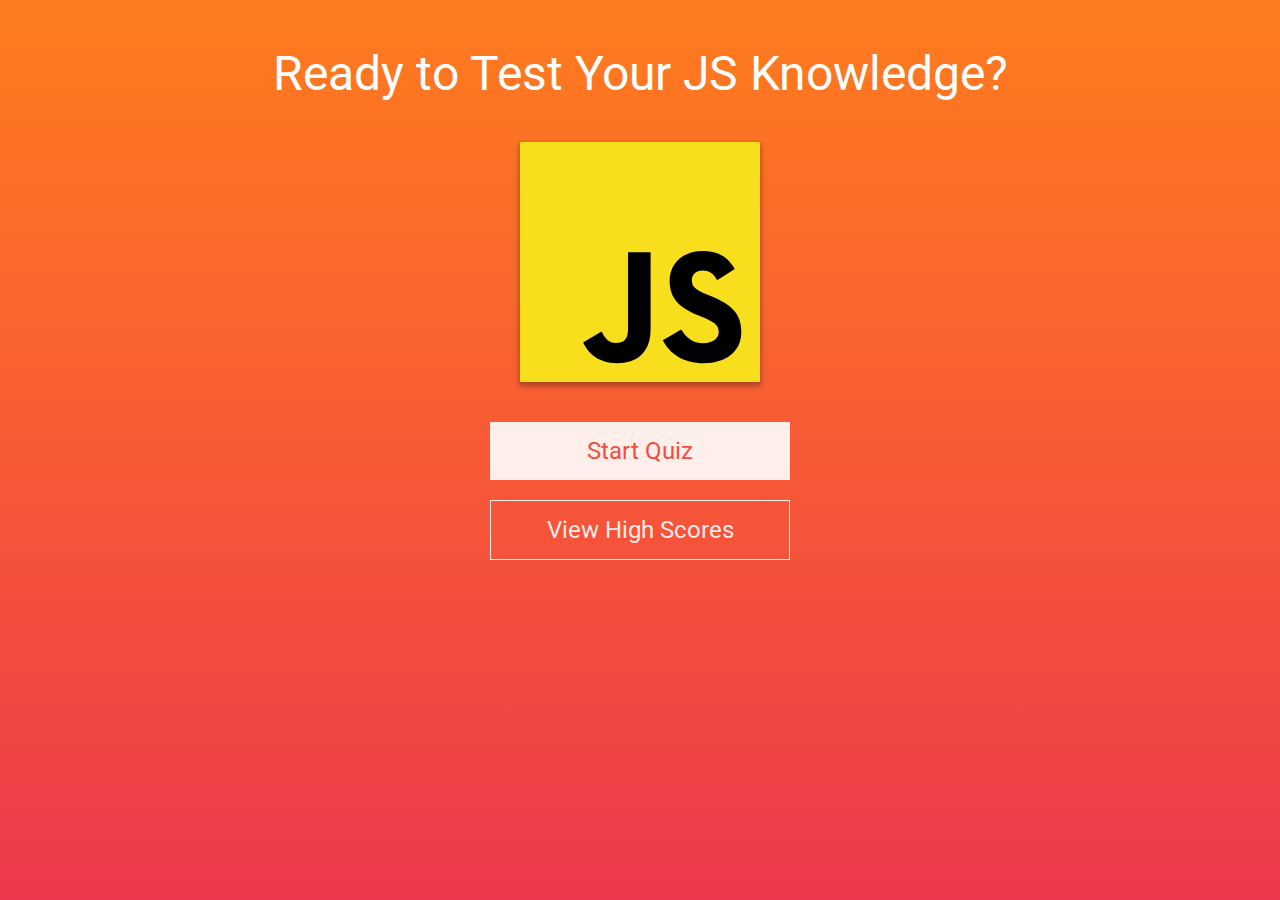
<file: index.html>
<!DOCTYPE html>
<html lang="en">
  <head>
    <meta charset="UTF-8" />
    <meta name="viewport" content="width=device-width, initial-scale=1.0" />
    <title>JS Quiz Homepage</title>
    <link rel="stylesheet" href="assets/index.css" />
  </head>
  <body>
    <div class="wrapper">
      <h1>Ready to Test Your JS Knowledge?</h1>
      <img id="jsIcon" src="assets/images/js-icon.svg" alt="Javascript Logo" />
      <a href="quiz.html"><div class="btn btn-main">Start Quiz</div></a>
      <a href="score.html"
        ><div class="btn btn-secondary">View High Scores</div></a
      >
    </div>
  </body>
</html>
</file>
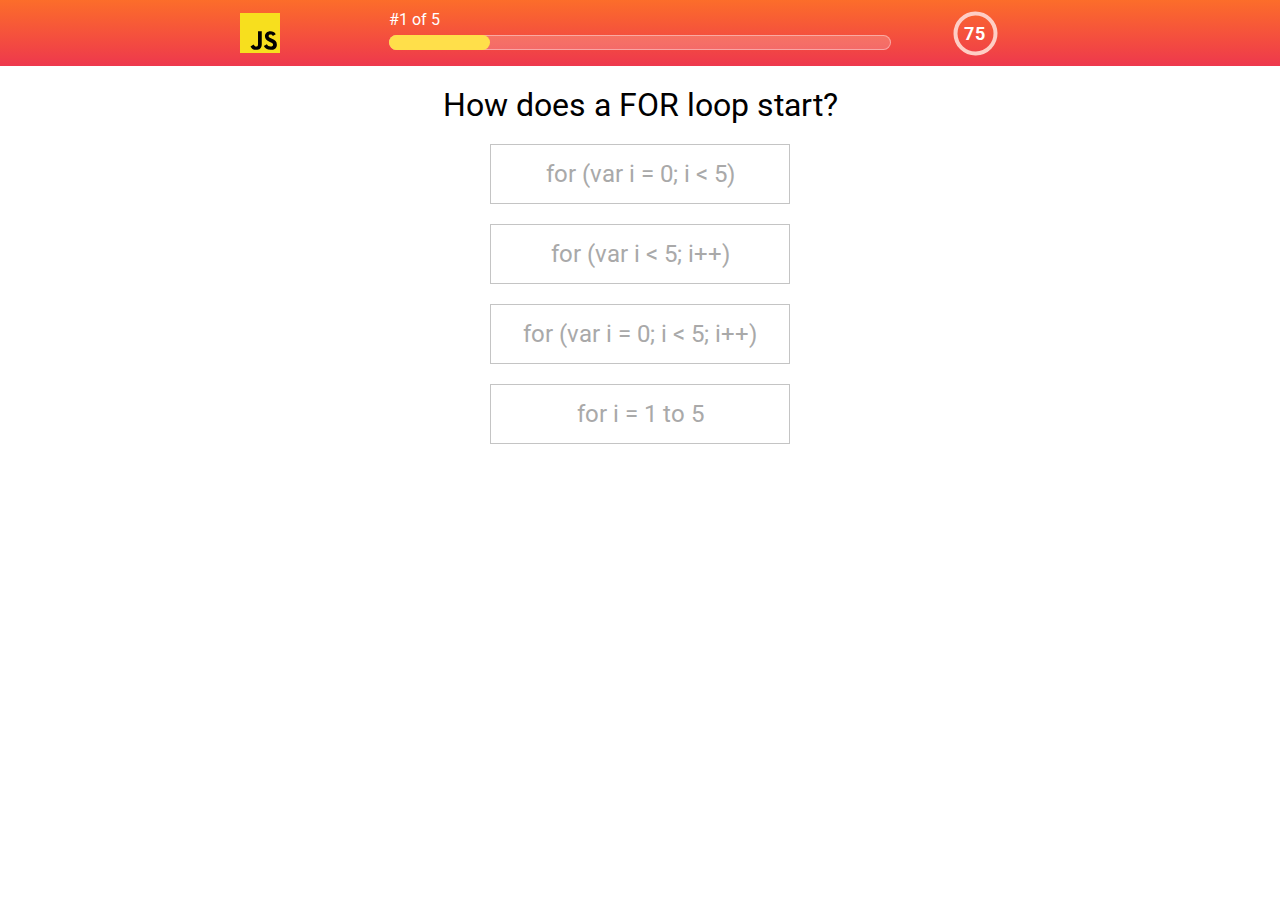
<file: quiz.html>
<!DOCTYPE html>
<html lang="en">
  <head>
    <meta charset="UTF-8" />
    <meta name="viewport" content="width=device-width, initial-scale=1.0" />
    <title>JS Quiz</title>
    <link rel="stylesheet" href="assets/style.css" />
  </head>
  <body>
    <div class="topUI">
      <div class="wrapper">
        <div class="left">
          <img
            id="jsIcon"
            src="assets/images/js-icon.svg"
            alt="Javascript Logo"
          />
        </div>
        <div class="center">
          <p>#<span id="questionCounter">1</span> of 5</p>
          <div id="progressBarFill"></div>
          <div id="progressBarShell"></div>
        </div>
        <div class="right">
          <span id="timer">75</span>
          <svg>
            <circle id="timerCircle" cx="20" cy="20" r="20"></circle>
          </svg>
        </div>
      </div>
    </div>
    <div class="wrapper">
      <h1 id="quizQuestion"></h1>
      <div id="answers">
        <div id="answer-1" class="btn"></div>
        <div id="answer-2" class="btn"></div>
        <div id="answer-3" class="btn"></div>
        <div id="answer-4" class="btn"></div>
      </div>
      <div id="correctSlider">
        <img src="assets/images/tick.svg" alt="Tick mark" />
        <h3>Correct!</h3>
      </div>
      <div id="incorrectSlider">
        <img src="assets/images/cross.svg" alt="Cross mark" />
        <h3>Incorrect!</h3>
      </div>
      <div id="gameOverSlider">
        <h3>All Done!</h3>
        <p>Your final score is:</p>
        <p id="finalScore"></p>
        <form id="submitScore" action="score.html">
          <input type="text" placeholder="Enter Your Initials" />
          <input class="btn" type="submit" value="Submit" />
        </form>
      </div>
    </div>
    <script src="assets/quiz.js"></script>
  </body>
</html>
</file>
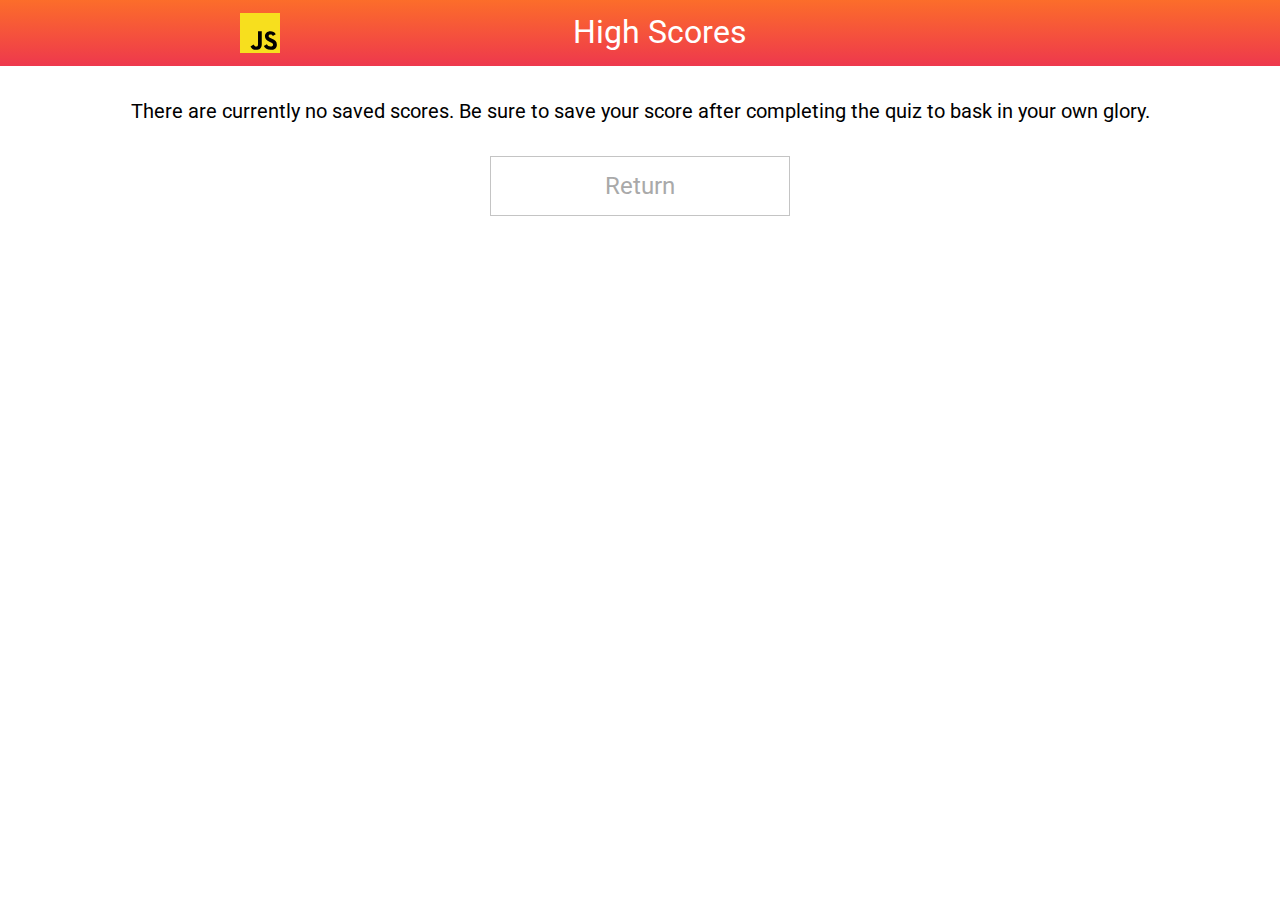
<file: score.html>
<!DOCTYPE html>
<html lang="en">
  <head>
    <meta charset="UTF-8" />
    <meta name="viewport" content="width=device-width, initial-scale=1.0" />
    <title>JS Quiz Leaderboard</title>
    <link rel="stylesheet" href="assets/style.css" />
  </head>
  <body>
    <div class="topUI">
      <div class="wrapper">
        <div class="left">
          <a href="index.html"
            ><img
              id="jsIcon"
              src="assets/images/js-icon.svg"
              alt="Javascript Logo"
          /></a>
        </div>
        <div class="center">
          <h1>High Scores</h1>
        </div>
      </div>
    </div>
    <div class="scores">
      <ul id="scoreList"></ul>
    </div>
    <a href="index.html"><div class="btn btn-secondary">Return</div></a>
    <script src="assets/score.js"></script>
  </body>
</html>
</file>
<file: assets/index.css>
@import url('https://fonts.googleapis.com/css2?family=Roboto&display=swap');

/* Basic Reset */
html {
    box-sizing: border-box;
    font-size: 16px;
}

*,
*:before,
*:after {
    box-sizing: inherit;
}

body,
h1,
h2,
h3,
h4,
h5,
h6,
p,
ol,
ul {
    margin: 0;
    padding: 0;
    font-weight: normal;
    font-family: 'Roboto', sans-serif;
}

ol,
ul {
    list-style: none;
}

img {
    max-width: 100%;
    height: auto;
}

a {
    text-decoration: none;
}

/* Title Page */
body {
    background: #EB3144;
    background: linear-gradient(0deg, rgba(238, 56, 77, 1) 0%, rgba(255, 124, 29, 1) 100%);
    height: 100vh;
}

.wrapper {
    width: 90%;
    max-width: 800px;
    margin: 0 auto;
    padding: 5vh 0;
}

h1 {
    color: #fff;
    font-size: 3em;
    text-align: center;
}

#jsIcon {
    display: block;
    width: 30%;
    min-width: 120px;
    margin: 40px auto;
    box-shadow: 0 3px 5px 1px rgba(0, 0, 0, 0.3);
}

.btn {
    width: 300px;
    display: block;
    margin: 20px auto;
    text-align: center;
    padding: 15px;
    font-size: 24px;
}

.btn.btn-main {
    background-color: rgba(255, 255, 255, 0.9);
    color: #F44D3F;
}

.btn.btn-secondary {
    border: 1px solid rgba(255, 255, 255, 0.9);
    color: rgba(255, 255, 255, 0.9);
}
</file>
<file: assets/style.css>
@import url('https://fonts.googleapis.com/css2?family=Roboto:wght@400;700&display=swap');

/* Basic Reset */
html {
    box-sizing: border-box;
    font-size: 16px;
}

*,
*:before,
*:after {
    box-sizing: inherit;
}

body,
h1,
h2,
h3,
h4,
h5,
h6,
p,
ol,
ul {
    margin: 0;
    padding: 0;
    font-weight: normal;
    font-family: 'Roboto', sans-serif;
}

ol,
ul {
    list-style: none;
}

img {
    max-width: 100%;
    height: auto;
}

a {
    text-decoration: none;
}

/* Quiz Page */
.wrapper {
    width: 90%;
    max-width: 800px;
    margin: 0 auto;
}

.topUI .wrapper {
    display: flex;
    position: relative;
}

h1 {
    color: #000;
    font-size: 2em;
    text-align: center;
    margin-top: 20px;
}

h3 {
    font-size: 2em;
}

#jsIcon {
    display: block;
    width: 40px;
}

.topUI {
    width: 100%;
    height: 66px;
    background: #EB3144;
    background: linear-gradient(0deg, rgb(238 56 77) 0%, rgb(252 109 42) 100%);
    display: flex;
    align-items: center;
    padding: 5px 20px;
}

.topUI .left,
.topUI .right {
    width: 17%;
    display: flex;
    align-items: center;
}

.topUI .center {
    width: 66%;
    height: 40px;
    margin: 0 20px;
    color: #fff;
    position: relative;
}

#progressBarShell,
#progressBarFill {
    position: absolute;
    height: 15px;
    border-radius: 10px;
    bottom: 0;
}

#progressBarShell {
    width: 100%;
    background-color: rgba(255, 255, 255, 0.2);
    border: 1px solid rgba(255, 255, 255, 0.4);
}

#progressBarFill {
    width: 6%;
    background-color: #FFDF4A;
    z-index: 2;
}

.topUI .right {
    position: relative;
}

.right #timer {
    position: absolute;
    width: 100%;
    height: 100%;
    display: flex;
    justify-content: center;
    align-items: center;
    color: #fff;
    font-weight: bold;
    font-size: 18px;
    letter-spacing: 1px;
}

.topUI svg {
    width: 46px;
    height: 46px;
    display: block;
    margin: auto;
}

.topUI svg circle {
    width: 100%;
    height: 100%;
    fill: none;
    stroke: #FECEC5;
    stroke-width: 4px;
    stroke-linecap: round;
    stroke-dasharray: 125;
    stroke-dashoffset: 0;
    transform: translate(4px, 4px) rotate(89deg) scaleX(-1);
    transform-origin: 36% 50%;
}

.btn {
    width: 300px;
    display: block;
    margin: 20px auto;
    text-align: center;
    padding: 15px;
    font-size: 24px;
    border: 1px solid #C4C4C4;
    color: #A9A9A9;
    cursor: pointer;
}

@media(min-width: 1025px) {
    .btn:hover {
        background-color: #ffee9d;
    }
}

#correctSlider,
#incorrectSlider,
#gameOverSlider {
    position: absolute;
    width: 100%;
    left: 0;
    padding: 30px;
    top: 66px;
    text-align: center;
    color: #fff;
    height: calc(100vh - 66px);
    display: none;
}

#correctSlider {
    background-color: rgba(176, 219, 144, 0.8);
}

#incorrectSlider {
    background-color: rgba(248, 166, 161, 0.8);
}

#gameOverSlider {
    background-color: #ef394d;
}

#gameOverSlider #finalScore {
    font-size: 4em;
    font-weight: bold;
    margin: 20px;
}

#gameOverSlider input[type="text"] {
    font-size: 24px;
    width: 300px;
    text-align: center;
    border: 2px solid rgba(255, 255, 255, 0.4);
    background-color: rgba(255, 255, 255, 0.3);
    padding: 10px;
    color: #fff;
}

#gameOverSlider input[type="text"]::placeholder {
    color: #f8b2b9;
}

#gameOverSlider input.btn {
    border: none;
    color: #ef394d;
    background-color: rgba(255, 255, 255, 0.9);
}

#correctSlider img,
#incorrectSlider img {
    opacity: 70%;
    width: 50%;
    max-width: 250px;
    margin-top: 45%;
}

/* Leaderboard Page */
.center h1 {
    color: #fff;
    margin: 0;
}

.scores {
    margin-top: 20px;
    font-size: 20px;
    line-height: 1.5em;
}

.scores li {
    text-align: center;
    padding: 10px;
}

.scores li:nth-child(even) {
    background-color: #FFEBE8;
}
</file>
